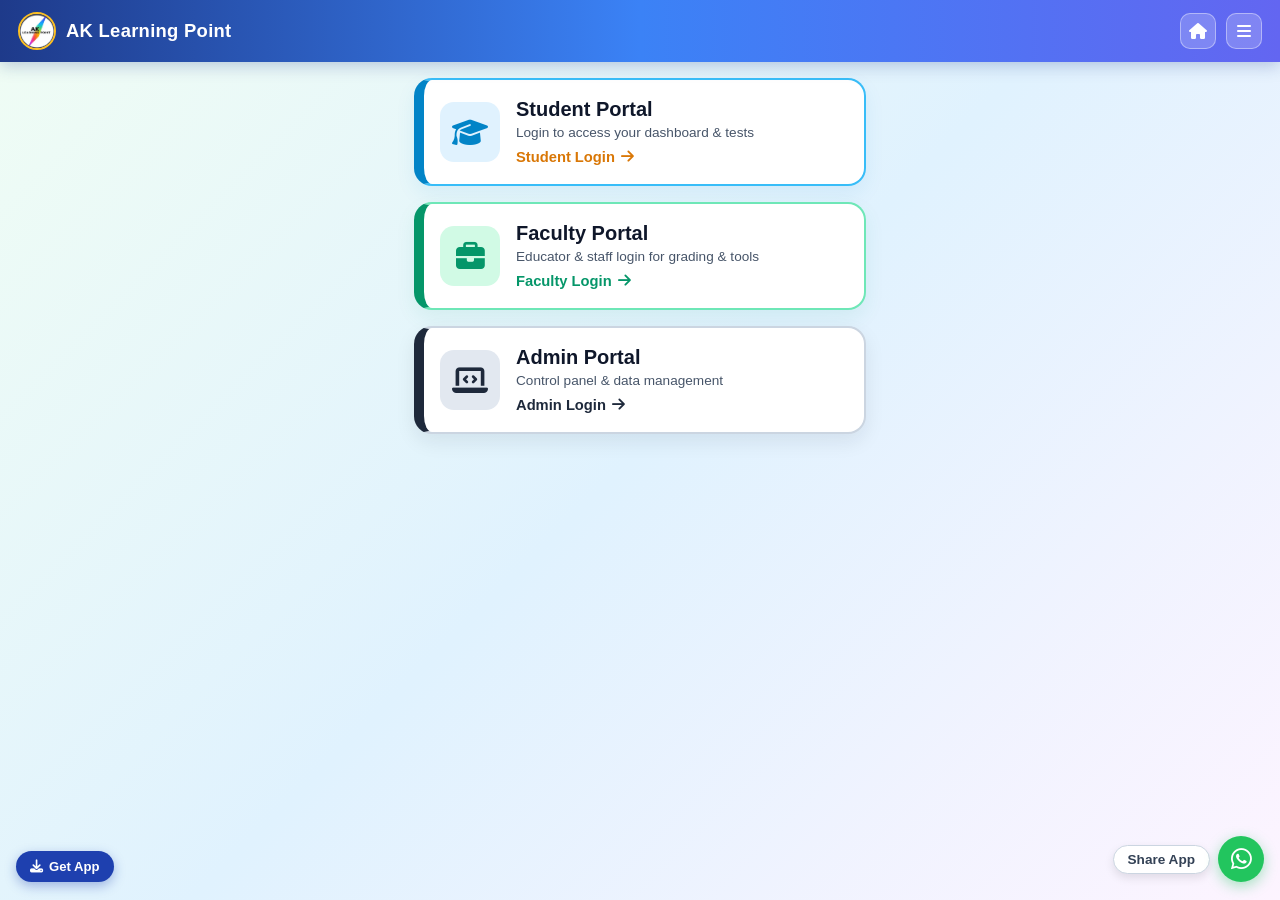
<file: index.html>
<!DOCTYPE html>
<html lang="hi">
<head>
  <meta charset="UTF-8">
  <meta name="viewport" content="width=device-width, initial-scale=1.0, maximum-scale=1.0, user-scalable=no">
  <title>AK Learning Point Coaching</title>
  <link rel="stylesheet" href="style.css?v=3.0">
  <link rel="stylesheet" href="https://cdnjs.cloudflare.com/ajax/libs/font-awesome/6.4.0/css/all.min.css">
</head>
<body>

  <!-- Top App Header -->
  <header class="app-header">
    <div class="header-left">
      <img id="appLogo" src="./assets/logo.png" alt="AK Learning Point Logo" class="app-logo" onerror="this.onerror=null; this.src='./assets/logo.png';">
      <span class="app-title">AK Learning Point </span>
    </div>
    <div class="header-right">
      <button class="nav-icon-btn" onclick="goHome()" title="Home"><i class="fas fa-home"></i></button>
      <button class="nav-icon-btn" onclick="toggleDrawer()" title="Menu"><i class="fas fa-bars"></i></button>
    </div>
  </header>

  <!-- Right Drawer Menu (School Portal safely inside drawer) -->
  <div class="drawer-overlay" id="drawerOverlay" onclick="toggleDrawer()">
    <div class="drawer-content" onclick="event.stopPropagation()">
      <div class="drawer-header">
        <h4>Navigation Panel</h4>
        <button class="close-btn" onclick="toggleDrawer()" style="color:white; background:rgba(255,255,255,0.2);"><i class="fas fa-times"></i></button>
      </div>
      <ul class="drawer-menu">
        <li class="drawer-item" onclick="openStudentAccountModal(); toggleDrawer();"><i class="fas fa-user-circle" style="color:#059669;"></i> My Account (Student Portal)</li>
        <li class="drawer-item" onclick="openAdminPortal()"><i class="fas fa-user-shield" style="color:#2563eb;"></i> Admin Control Panel</li>
        <li class="drawer-item" onclick="openTeacherPortal()"><i class="fas fa-chalkboard-teacher" style="color:#7c3aed;"></i> Teacher Portal</li>
        <li class="drawer-item" onclick="window.location.href='school/index.html'"><i class="fas fa-school" style="color:#d4af37;"></i> Assent Public School Portal</li>
        <li class="drawer-item" onclick="openOmrPrintModal()"><i class="fas fa-dot-circle" style="color:#d97706;"></i> Print OMR Sheet (100 Q)</li>
        <li class="drawer-item" onclick="triggerSmartShare()"><i class="fab fa-whatsapp" style="color:#25d366;"></i> WhatsApp Smart Share</li>
      </ul>
    </div>
  </div>

  <!-- Main Scrollable Home View -->
  <main class="main-container" id="homeView" style="padding: 16px 14px 70px 14px; max-width: 480px; margin: 0 auto; min-height: calc(100vh - 120px); display: flex; flex-direction: column; gap: 16px;">

    <!-- 1. TODAY'S FEATURED QUIZ CARD -->
    <div id="dynamicQuizAdBanner" style="background: #17153b; color: white; border-radius: 18px; padding: 18px 16px; box-shadow: 0 8px 24px rgba(23, 21, 59, 0.25); text-align: center; position: relative;">
      <div style="display: flex; align-items: center; justify-content: center; gap: 6px; color: #f87171; font-weight: 700; font-size: 0.95rem; margin-bottom: 4px;">
        <i class="fas fa-bullseye"></i>
        <span id="quizAdHeader">Today's Featured Quiz: Ch-1 The Pace for Living</span>
      </div>
      <div id="quizAdMeta" style="color: #cbd5e1; font-size: 0.85rem; margin-bottom: 14px;">Class 10 • English • 50 Questions</div>
      <button id="quizAdActionBtn" style="background: #eab308; color: #1e1b4b; border: none; border-radius: 25px; padding: 12px 24px; font-weight: 800; font-size: 0.95rem; width: 100%; cursor: pointer; display: flex; align-items: center; justify-content: center; gap: 8px; box-shadow: 0 4px 12px rgba(234, 179, 8, 0.4);">
        <i class="fas fa-play"></i> Start Test Now
      </button>
    </div>

    <!-- 2. STUDENT PORTAL CARD -->
    <div onclick="openStudentAccountModal()" style="background: white; border-radius: 18px; padding: 18px 16px; border: 2px solid #38bdf8; border-left: 10px solid #0284c7; box-shadow: 0 8px 20px rgba(2, 132, 199, 0.08); display: flex; align-items: center; gap: 16px; cursor: pointer;">
      <div style="width: 60px; height: 60px; border-radius: 14px; background: #e0f2fe; color: #0284c7; display: flex; align-items: center; justify-content: center; font-size: 1.8rem; flex-shrink: 0;">
        <i class="fas fa-graduation-cap"></i>
      </div>
      <div style="flex: 1;">
        <h3 style="margin: 0 0 4px 0; color: #0f172a; font-size: 1.25rem; font-weight: 800;">Student Portal</h3>
        <p style="margin: 0 0 8px 0; color: #475569; font-size: 0.85rem;">Login to access your dashboard & tests</p>
        <span style="color: #d97706; font-weight: 800; font-size: 0.92rem; display: inline-flex; align-items: center; gap: 6px;">
          Student Login <i class="fas fa-arrow-right"></i>
        </span>
      </div>
    </div>

    <!-- 3. FACULTY PORTAL CARD -->
    <div onclick="openTeacherPortal()" style="background: white; border-radius: 18px; padding: 18px 16px; border: 2px solid #6ee7b7; border-left: 10px solid #059669; box-shadow: 0 8px 20px rgba(5, 150, 105, 0.08); display: flex; align-items: center; gap: 16px; cursor: pointer;">
      <div style="width: 60px; height: 60px; border-radius: 14px; background: #d1fae5; color: #059669; display: flex; align-items: center; justify-content: center; font-size: 1.8rem; flex-shrink: 0;">
        <i class="fas fa-briefcase"></i>
      </div>
      <div style="flex: 1;">
        <h3 style="margin: 0 0 4px 0; color: #0f172a; font-size: 1.25rem; font-weight: 800;">Faculty Portal</h3>
        <p style="margin: 0 0 8px 0; color: #475569; font-size: 0.85rem;">Educator & staff login for grading & tools</p>
        <span style="color: #059669; font-weight: 800; font-size: 0.92rem; display: inline-flex; align-items: center; gap: 6px;">
          Faculty Login <i class="fas fa-arrow-right"></i>
        </span>
      </div>
    </div>

    <!-- 4. ADMIN PORTAL CARD -->
    <div onclick="openAdminPortal()" style="background: white; border-radius: 18px; padding: 18px 16px; border: 2px solid #cbd5e1; border-left: 10px solid #1e293b; box-shadow: 0 8px 20px rgba(15, 23, 42, 0.08); display: flex; align-items: center; gap: 16px; cursor: pointer;">
      <div style="width: 60px; height: 60px; border-radius: 14px; background: #e2e8f0; color: #1e293b; display: flex; align-items: center; justify-content: center; font-size: 1.8rem; flex-shrink: 0;">
        <i class="fas fa-laptop-code"></i>
      </div>
      <div style="flex: 1;">
        <h3 style="margin: 0 0 4px 0; color: #0f172a; font-size: 1.25rem; font-weight: 800;">Admin Portal</h3>
        <p style="margin: 0 0 8px 0; color: #475569; font-size: 0.85rem;">Control panel & data management</p>
        <span style="color: #1e293b; font-weight: 800; font-size: 0.92rem; display: inline-flex; align-items: center; gap: 6px;">
          Admin Login <i class="fas fa-arrow-right"></i>
        </span>
      </div>
    </div>

    <!-- Floating Action Buttons (Left: Download APK | Right: Share App) -->
    <div style="position: fixed; bottom: 18px; left: 16px; z-index: 2000;">
      <a href="./assets/app.apk" download style="background: #1e40af; color: white; text-decoration: none; padding: 8px 14px; border-radius: 20px; font-weight: 700; font-size: 0.82rem; display: inline-flex; align-items: center; gap: 6px; box-shadow: 0 4px 12px rgba(30, 64, 175, 0.35);">
        <i class="fas fa-download"></i> Get App
      </a>
    </div>

    <div style="position: fixed; bottom: 18px; right: 16px; display: flex; align-items: center; gap: 8px; z-index: 2000;">
      <button onclick="triggerSmartShare()" style="background: white; border: 1px solid #cbd5e1; padding: 6px 14px; border-radius: 20px; font-weight: 700; font-size: 0.85rem; color: #334155; box-shadow: 0 4px 10px rgba(0,0,0,0.1); cursor: pointer;">
        Share App
      </button>
      <div onclick="triggerSmartShare()" style="width: 46px; height: 46px; border-radius: 50%; background: #22c55e; color: white; display: flex; align-items: center; justify-content: center; font-size: 1.5rem; box-shadow: 0 4px 14px rgba(34, 197, 94, 0.4); cursor: pointer;">
        <i class="fab fa-whatsapp"></i>
      </div>
    </div>

  </main>

  <!-- Community Modal -->
  <div class="modal-overlay" id="communityModal" style="display:none;">
    <div class="modal-card">
      <div class="modal-header">
        <h3>Join WhatsApp Community</h3>
        <button class="close-btn" onclick="closeCommunityModal()"><i class="fas fa-times"></i></button>
      </div>
      <form onsubmit="handleLeadSubmit(event)">
        <div class="form-group">
          <label>Student Full Name</label>
          <input type="text" id="leadName" required placeholder="Enter student name">
        </div>
        <div class="form-group">
          <label>State</label>
          <input type="text" id="leadState" required placeholder="e.g. Bihar">
        </div>
        <div class="form-group">
          <label>WhatsApp Number</label>
          <input type="tel" id="leadMobile" required pattern="[0-9]{10}" placeholder="10-digit number">
        </div>
        <div class="form-group">
          <label>Current Class</label>
          <select id="leadClass" required>
            <option value="">Select Class</option>
            <option value="Class 4">Class 4</option>
            <option value="Class 5">Class 5</option>
            <option value="Class 6">Class 6</option>
            <option value="Class 7">Class 7</option>
            <option value="Class 8">Class 8</option>
            <option value="Class 9">Class 9</option>
            <option value="Class 10">Class 10</option>
            <option value="Class 11">Class 11</option>
            <option value="Class 12">Class 12</option>
          </select>
        </div>
        <button type="submit" class="btn-primary" style="background:#25d366;">Submit & Connect</button>
      </form>
    </div>
  </div>

  <div id="dynamicView"></div>

  <!-- Universal Security Password Modal (Clean Popup Engine) -->
  <div id="universalAppModal" style="display:none; position:fixed; top:0; left:0; width:100%; height:100%; background:rgba(0,0,0,0.65); z-index:999999; justify-content:center; align-items:center; backdrop-filter:blur(3px);">
    <div style="background:#ffffff; padding:22px; border-radius:14px; width:85%; max-width:320px; box-shadow:0 10px 25px rgba(0,0,0,0.3); text-align:center; font-family:sans-serif;">
      <h3 id="uModalTitle" style="margin:0 0 8px 0; color:#1a1a1a; font-size:18px; font-weight:700;">Security Check</h3>
      <p id="uModalDesc" style="font-size:13px; color:#666; margin:0 0 15px 0;">Enter password to continue</p>
      
      <input type="password" id="uModalInput" placeholder="Password" style="width:100%; padding:11px 12px; border:1.5px solid #dcdcdc; border-radius:8px; box-sizing:border-box; font-size:16px; margin-bottom:12px; outline:none;">
      
      <div id="uModalErr" style="display:none; color:#d93025; font-size:12px; margin-bottom:12px; font-weight:600;"></div>

      <div style="display:flex; gap:10px;">
        <button id="uModalCancelBtn" onclick="closeUniversalModal()" style="flex:1; padding:11px; background:#f1f3f4; border:none; border-radius:8px; font-weight:600; color:#444; font-size:14px; cursor:pointer;">Cancel</button>
        <button id="uModalSubmitBtn" style="flex:1; padding:11px; background:#1a73e8; border:none; border-radius:8px; font-weight:600; color:#ffffff; font-size:14px; cursor:pointer;">Verify</button>
      </div>
    </div>
  </div>

  <!-- Standard Scripts Load Order -->
  <script>
    (function() {
      var cacheVersion = new Date().getTime();
      var scriptFiles = [
        "js/api.js",
        "js/security.js",
        "js/quiz.js",
        "js/content-modules.js",
        "js/student-portal.js",
        "js/tuition-ledger.js",
        "js/admin-portal.js",
        "js/quiz-parser.js",
        "js/notification-engine.js",
        "js/teacher-portal.js",
        "js/school-portal.js"
      ];

      function loadNextScript(index) {
        if (index >= scriptFiles.length) {
          if (typeof checkAndOpenDirectQuizFromUrl === "function") {
            checkAndOpenDirectQuizFromUrl();
          }
          if (typeof initDynamicQuizAdBanner === "function") {
            initDynamicQuizAdBanner();
          }
          return;
        }
        var s = document.createElement("script");
        s.src = scriptFiles[index] + "?v=" + cacheVersion;
        s.async = false;
        s.onload = function() {
          loadNextScript(index + 1);
        };
        document.body.appendChild(s);
      }

      loadNextScript(0);
    })();

    function toggleDrawer() {
      var d = document.getElementById("drawerOverlay");
      if (d) d.classList.toggle("open");
    }

    function goHome() {
      var dv = document.getElementById("dynamicView");
      if (dv) dv.innerHTML = "";
      var d = document.getElementById("drawerOverlay");
      if (d) d.classList.remove("open");
      window.scrollTo(0, 0);
    }

    // Modal Helper Functions
    function openPasswordModal(title, desc, onVerifySuccess) {
      var modal = document.getElementById("universalAppModal");
      var input = document.getElementById("uModalInput");
      var err = document.getElementById("uModalErr");
      var titleEl = document.getElementById("uModalTitle");
      var descEl = document.getElementById("uModalDesc");
      var submitBtn = document.getElementById("uModalSubmitBtn");

      if (!modal) return;

      titleEl.innerText = title;
      descEl.innerText = desc;
      input.value = "";
      err.style.display = "none";
      modal.style.display = "flex";
      input.focus();

      submitBtn.onclick = function() {
        var pass = input.value;
        var isSuccess = onVerifySuccess(pass);
        if (isSuccess) {
          closeUniversalModal();
        } else {
          err.innerText = "Incorrect Password!";
          err.style.display = "block";
          input.value = "";
        }
      };

      input.onkeypress = function(e) {
        if (e.key === "Enter") {
          submitBtn.click();
        }
      };
    }

    function closeUniversalModal() {
      var modal = document.getElementById("universalAppModal");
      if (modal) modal.style.display = "none";
    }
  </script>
</body>
</html>
</file>
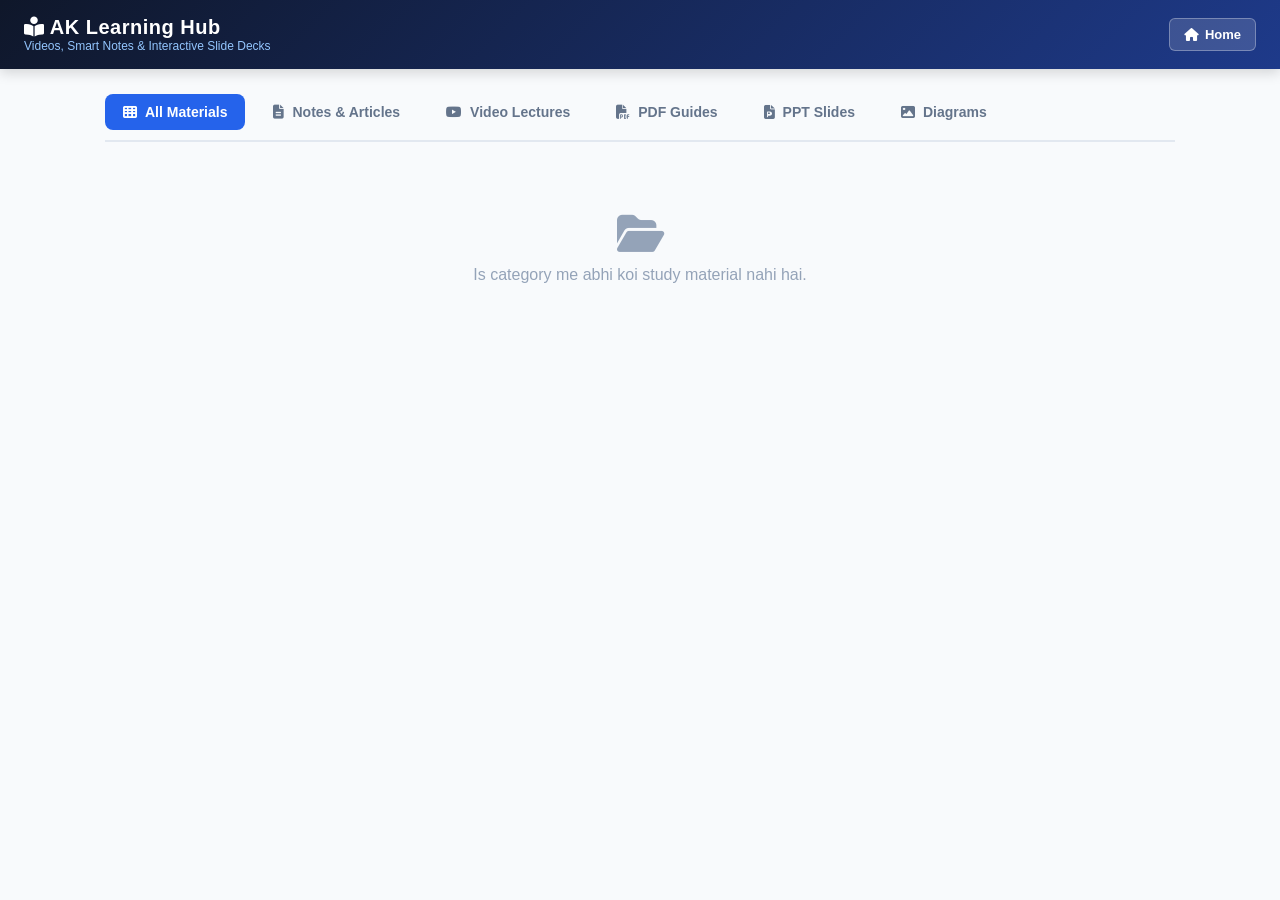
<file: learning-hub.html>
<!DOCTYPE html>
<html lang="en">
<head>
  <meta charset="UTF-8">
  <meta name="viewport" content="width=device-width, initial-scale=1.0">
  <title>Learning Hub & Study Center - AK Learning Point</title>
  <link rel="stylesheet" href="https://cdnjs.cloudflare.com/ajax/libs/font-awesome/6.4.0/css/all.min.css">
  <style>
    :root {
      --primary: #1e3a8a;
      --accent: #2563eb;
      --gold: #d97706;
      --bg: #f8fafc;
      --card-bg: #ffffff;
      --text: #0f172a;
    }
    * { box-sizing: border-box; margin: 0; padding: 0; font-family: 'Segoe UI', Tahoma, Geneva, Verdana, sans-serif; }
    body { background: var(--bg); color: var(--text); padding-bottom: 50px; }

    /* Top Navigation Header */
    .hub-header {
      background: linear-gradient(135deg, #0f172a, var(--primary));
      color: #fff;
      padding: 16px 24px;
      display: flex;
      justify-content: space-between;
      align-items: center;
      box-shadow: 0 4px 12px rgba(0,0,0,0.15);
    }
    .hub-title h2 { font-size: 20px; font-weight: 700; letter-spacing: 0.5px; }
    .hub-title p { font-size: 12px; color: #93c5fd; }
    .header-actions { display: flex; gap: 10px; }
    .btn-header {
      background: rgba(255,255,255,0.15);
      border: 1px solid rgba(255,255,255,0.3);
      color: #fff;
      padding: 8px 14px;
      border-radius: 6px;
      cursor: pointer;
      font-weight: 600;
      font-size: 13px;
      transition: 0.2s;
      text-decoration: none;
      display: inline-flex;
      align-items: center;
      gap: 6px;
    }
    .btn-header:hover { background: rgba(255,255,255,0.3); }

    /* Container & Tabs */
    .main-container { max-width: 1100px; margin: 25px auto; padding: 0 15px; }
    .hub-tabs { display: flex; gap: 10px; margin-bottom: 20px; border-bottom: 2px solid #e2e8f0; padding-bottom: 10px; flex-wrap: wrap; }
    .hub-tab-btn {
      background: transparent;
      border: none;
      padding: 10px 18px;
      border-radius: 8px;
      font-weight: 700;
      font-size: 14px;
      color: #64748b;
      cursor: pointer;
      display: flex;
      align-items: center;
      gap: 8px;
      transition: 0.2s;
    }
    .hub-tab-btn.active { background: var(--accent); color: #fff; }

    /* Resource Cards Grid */
    .resource-grid {
      display: grid;
      grid-template-columns: repeat(auto-fill, minmax(320px, 1fr));
      gap: 20px;
    }
    .res-card {
      background: #fff;
      border: 1px solid #e2e8f0;
      border-radius: 10px;
      overflow: hidden;
      box-shadow: 0 2px 6px rgba(0,0,0,0.05);
      transition: 0.2s;
      display: flex;
      flex-direction: column;
    }
    .res-card:hover { transform: translateY(-3px); box-shadow: 0 6px 14px rgba(0,0,0,0.1); }
    .res-card-top { padding: 15px; flex: 1; }
    .badge-type {
      display: inline-block;
      font-size: 11px;
      font-weight: 700;
      padding: 3px 8px;
      border-radius: 4px;
      margin-bottom: 8px;
      text-transform: uppercase;
    }
    .badge-video { background: #fee2e2; color: #dc2626; }
    .badge-text { background: #fef3c7; color: #b45309; }
    .badge-pdf { background: #e0e7ff; color: #4338ca; }
    .badge-ppt { background: #fae8ff; color: #a21caf; }
    .badge-image { background: #dcfce7; color: #16a34a; }
    .res-title { font-size: 16px; font-weight: 700; color: #1e293b; margin-bottom: 6px; }
    .res-meta { font-size: 12px; color: #64748b; margin-bottom: 10px; }
    .res-card-actions {
      background: #f8fafc;
      border-top: 1px solid #e2e8f0;
      padding: 10px 15px;
      display: flex;
      justify-content: space-between;
      align-items: center;
    }
    .btn-open {
      background: var(--accent);
      color: #fff;
      border: none;
      padding: 7px 15px;
      border-radius: 5px;
      font-weight: 600;
      cursor: pointer;
      font-size: 12.5px;
      display: inline-flex;
      align-items: center;
      gap: 5px;
      width: 100%;
      justify-content: center;
    }

    /* =================== PREMIUM READER STYLING =================== */
    .viewer-modal {
      position: fixed;
      top: 0; left: 0; width: 100vw; height: 100vh;
      background: rgba(15, 23, 42, 0.88);
      backdrop-filter: blur(6px);
      z-index: 9999;
      display: none;
      align-items: center;
      justify-content: center;
      padding: 10px;
    }
    
    .premium-reader-wrapper {
      position: relative;
      border-radius: 14px;
      padding: 3.5px;
      background: linear-gradient(135deg, #3b82f6, #ec4899, #8b5cf6, #10b981);
      box-shadow: 0 12px 35px rgba(0,0,0,0.35);
      width: 95%;
      max-width: 980px;
      height: 90vh;
      display: flex;
      animation: borderGlow 6s ease infinite alternate;
    }
    @keyframes borderGlow {
      0% { filter: hue-rotate(0deg); }
      100% { filter: hue-rotate(45deg); }
    }

    .viewer-content {
      position: relative;
      background: #fff;
      width: 100%;
      height: 100%;
      border-radius: 11px;
      display: flex;
      flex-direction: column;
      overflow: hidden;
      transition: filter 0.2s ease, background 0.3s ease;
    }

    .reader-watermark {
      position: absolute;
      top: 50%;
      left: 50%;
      transform: translate(-50%, -50%) rotate(-25deg);
      font-size: 3.2rem;
      font-weight: 900;
      color: rgba(15, 23, 42, 0.04);
      pointer-events: none;
      user-select: none;
      text-align: center;
      z-index: 2;
      white-space: nowrap;
      line-height: 1.2;
    }

    .viewer-header {
      background: #f8fafc;
      color: #0f172a;
      border-bottom: 1px solid #e2e8f0;
      padding: 10px 16px;
      display: flex;
      justify-content: space-between;
      align-items: center;
      flex-wrap: wrap;
      gap: 8px;
      z-index: 10;
    }
    .viewer-header h3 { font-size: 15px; font-weight: 700; }
    
    .reader-toolbar {
      display: flex;
      align-items: center;
      gap: 8px;
      flex-wrap: wrap;
    }
    .reader-tool-btn {
      background: #fff;
      border: 1px solid #cbd5e1;
      border-radius: 6px;
      padding: 4px 9px;
      cursor: pointer;
      font-size: 12px;
      font-weight: 600;
      color: #334155;
      display: inline-flex;
      align-items: center;
      gap: 4px;
    }
    .reader-tool-btn:hover { background: #f1f5f9; }

    .viewer-body {
      position: relative;
      flex: 1;
      padding: 16px;
      overflow-y: auto;
      display: flex;
      flex-direction: column;
      z-index: 5;
    }

    /* Themes */
    .theme-day { background: #ffffff !important; color: #1e293b !important; }
    .theme-sepia { background: #fcf6e8 !important; color: #433422 !important; }
    .theme-night { background: #181a1b !important; color: #e8e6e3 !important; }
    .theme-night .slide-box { background: #23272a !important; color: #e8e6e3 !important; border-color: #3f4448 !important; }
    .theme-night .slide-body-text { color: #dcdcdc !important; }
    .theme-night .quiz-option { background: #2c2f33 !important; border-color: #40444b !important; color: #e8e6e3 !important; }

    .slide-box {
      background: #fff;
      border: 1.5px solid #cbd5e1;
      border-radius: 12px;
      padding: 24px 28px;
      flex: 1;
      box-shadow: 0 4px 12px rgba(0,0,0,0.04);
      display: flex;
      flex-direction: column;
      justify-content: flex-start;
      overflow-y: auto;
    }
    .slide-type-tag { font-size: 12px; font-weight: bold; color: var(--accent); margin-bottom: 12px; text-transform: uppercase; }
    .slide-body-text { font-size: 16px; line-height: 1.8; color: #1e293b; white-space: pre-wrap; font-family: 'Georgia', serif; }
    .slide-controls {
      display: flex;
      justify-content: space-between;
      align-items: center;
      margin-top: 15px;
      padding-top: 12px;
      border-top: 1px solid #e2e8f0;
    }
    .btn-slide-nav {
      background: var(--primary);
      color: #fff;
      border: none;
      padding: 8px 18px;
      border-radius: 6px;
      cursor: pointer;
      font-weight: 600;
    }
    .btn-slide-nav:disabled { background: #94a3b8; cursor: not-allowed; }

    .quiz-option {
      background: #f1f5f9;
      border: 1.5px solid #cbd5e1;
      padding: 12px 16px;
      border-radius: 8px;
      margin: 8px 0;
      cursor: pointer;
      font-weight: 500;
      transition: 0.2s;
    }
    .quiz-option:hover { background: #e2e8f0; }
    .quiz-option.correct { background: #dcfce7 !important; border-color: #22c55e !important; color: #15803d !important; font-weight: bold; }
    .quiz-option.wrong { background: #fee2e2 !important; border-color: #ef4444 !important; color: #b91c1c !important; }

    .index-item-card {
      background: #f8fafc;
      border: 1.5px solid #cbd5e1;
      border-radius: 8px;
      padding: 12px 16px;
      margin: 8px 0;
      cursor: pointer;
      display: flex;
      justify-content: space-between;
      align-items: center;
      transition: 0.2s;
    }
    .index-item-card:hover {
      background: #eff6ff;
      border-color: #3b82f6;
      transform: translateX(4px);
    }
  </style>
</head>
<body>

  <!-- Top Header -->
  <div class="hub-header">
    <div class="hub-title">
      <h2><i class="fas fa-book-reader"></i> AK Learning Hub</h2>
      <p>Videos, Smart Notes & Interactive Slide Decks</p>
    </div>
<div class="header-actions">
      <a href="index.html" class="btn-header"><i class="fas fa-home"></i> Home</a>
    </div>
  </div>

  <div class="main-container">

    <!-- TABS -->
    <div class="hub-tabs">
      <button class="hub-tab-btn active" onclick="filterDisplay('all')"><i class="fas fa-th"></i> All Materials</button>
      <button class="hub-tab-btn" onclick="filterDisplay('text')"><i class="fas fa-file-alt"></i> Notes & Articles</button>
      <button class="hub-tab-btn" onclick="filterDisplay('video')"><i class="fab fa-youtube"></i> Video Lectures</button>
      <button class="hub-tab-btn" onclick="filterDisplay('pdf')"><i class="fas fa-file-pdf"></i> PDF Guides</button>
      <button class="hub-tab-btn" onclick="filterDisplay('ppt')"><i class="fas fa-file-powerpoint"></i> PPT Slides</button>
      <button class="hub-tab-btn" onclick="filterDisplay('image')"><i class="fas fa-image"></i> Diagrams</button>
    </div>

    <!-- LIST OF RESOURCES -->
    <div id="resourceGridContainer" class="resource-grid"></div>

  </div>

  <!-- PREMIUM SMART VIEWER MODAL -->
  <div id="viewerModal" class="viewer-modal">
    <div class="premium-reader-wrapper" id="readerWrapperElem">
      <div class="viewer-content theme-sepia" id="readerCardElement">
        <!-- Background School Branding Watermark -->
        <div class="reader-watermark">AK LEARNING POINT<br><span style="font-size:1.6rem;">ASSENT PUBLIC SCHOOL</span></div>

        <!-- Control Toolbar Header -->
        <div class="viewer-header">
          <div>
            <h3 id="modalResourceTitle" style="color:var(--primary); margin:0;">Resource Viewer</h3>
            <small id="modalResourceMeta" style="color:#64748b; font-weight:600; font-size:11.5px;"></small>
          </div>

          <div class="reader-toolbar">
            <!-- Brightness Slider -->
            <span style="font-size:12px; font-weight:600;"><i class="fas fa-sun" style="color:#f59e0b;"></i></span>
            <input type="range" min="50" max="115" value="100" style="width:65px;" oninput="applyReaderBrightness(this.value)" title="Brightness">

            <!-- Reading Themes -->
            <button class="reader-tool-btn" onclick="switchReaderTheme('day')" title="Day Light">☀️ Day</button>
            <button class="reader-tool-btn" onclick="switchReaderTheme('sepia')" title="Eye-Care Sepia">📖 Sepia</button>
            <button class="reader-tool-btn" onclick="switchReaderTheme('night')" title="Night Dark">🌙 Dark</button>

            <!-- Fullscreen Mode -->
            <button class="reader-tool-btn" onclick="toggleReaderFullScreen()" title="Full Screen"><i class="fas fa-expand"></i></button>

            <!-- Close Viewer -->
            <button class="reader-tool-btn" style="background:#fee2e2; color:#dc2626; border-color:#fca5a5;" onclick="closeViewer()"><i class="fas fa-times"></i> Close</button>
          </div>
        </div>

        <!-- Scrollable Content Body -->
        <div class="viewer-body" id="modalViewerBody"></div>
      </div>
    </div>
  </div>

  <script>
    const STORAGE_KEY_1 = "sch_all_study_hub_data";
    const STORAGE_KEY_2 = "ak_study_materials";
    let resources = [];
    let currentFilter = "all";
    let currentSlides = [];
    let currentSlideIdx = 0;
    let wakeLockSentinel = null;

    // 1. SCREEN WAKE LOCK ENGINE
    async function requestScreenWakeLock() {
      try {
        if ('wakeLock' in navigator) {
          wakeLockSentinel = await navigator.wakeLock.request('screen');
        }
      } catch (err) {
        console.warn("Wake Lock Warning:", err);
      }
    }

    function releaseScreenWakeLock() {
      if (wakeLockSentinel !== null) {
        wakeLockSentinel.release().then(() => {
          wakeLockSentinel = null;
        }).catch(()=>{});
      }
    }

    // 2. FULLSCREEN CONTROLLER
    function toggleReaderFullScreen() {
      const elem = document.getElementById("readerWrapperElem");
      if (!document.fullscreenElement) {
        if (elem.requestFullscreen) elem.requestFullscreen();
        else if (elem.webkitRequestFullscreen) elem.webkitRequestFullscreen();
      } else {
        if (document.exitFullscreen) document.exitFullscreen();
      }
    }

    // 3. BRIGHTNESS & THEME ENGINE
    function applyReaderBrightness(val) {
      const card = document.getElementById("readerCardElement");
      if (card) {
        card.style.filter = "brightness(" + val + "%)";
      }
    }

    function switchReaderTheme(theme) {
      const card = document.getElementById("readerCardElement");
      if (!card) return;
      card.classList.remove("theme-day", "theme-sepia", "theme-night");
      card.classList.add("theme-" + theme);
    }

    // 4. LOAD & MERGE STUDY MATERIALS
    window.onload = function() {
      loadAllMaterials();
      renderCards();
    };

    function loadAllMaterials() {
      let r1 = [];
      let r2 = [];
      try { r1 = JSON.parse(localStorage.getItem(STORAGE_KEY_1) || "[]"); } catch(e) {}
      try { r2 = JSON.parse(localStorage.getItem(STORAGE_KEY_2) || "[]"); } catch(e) {}

      let normalizedR2 = r2.map(item => {
        let normalizedType = (item.type || "text").toLowerCase();
        return {
          id: item.id || ("mat_" + Math.random()),
          type: normalizedType,
          className: item.className || "All Classes",
          subject: item.subject || "General",
          title: item.title || "Study Material",
          url: item.url || "",
          rawText: item.content || item.desc || "",
          createdDate: item.date || "Recent"
        };
      });

      let combined = [...normalizedR2, ...r1];
      let uniqueMap = {};
      resources = [];
      combined.forEach(item => {
        let key = (item.id || item.title).toString().trim();
        if (!uniqueMap[key]) {
          uniqueMap[key] = true;
          resources.push(item);
        }
      });
    }

    function filterDisplay(cat) {
      currentFilter = cat;
      document.querySelectorAll(".hub-tab-btn").forEach(btn => btn.classList.remove("active"));
      event.currentTarget.classList.add("active");
      renderCards();
    }

    function renderCards() {
      const container = document.getElementById("resourceGridContainer");
      container.innerHTML = "";

      const filtered = resources.filter(r => (currentFilter === "all" || r.type === currentFilter));

      if (filtered.length === 0) {
        container.innerHTML = `<div style="grid-column: 1/-1; text-align:center; padding:50px 20px; color:#94a3b8;">
          <i class="fas fa-folder-open" style="font-size:42px; margin-bottom:12px;"></i>
          <p>Is category me abhi koi study material nahi hai.</p>
        </div>`;
        return;
      }

      filtered.forEach(r => {
        let badgeClass = "badge-text";
        let badgeText = "Notes & Quiz";
        if (r.type === "video") { badgeClass = "badge-video"; badgeText = "Video Lecture"; }
        if (r.type === "pdf") { badgeClass = "badge-pdf"; badgeText = "PDF Document"; }
        if (r.type === "ppt") { badgeClass = "badge-ppt"; badgeText = "PPT Deck"; }
        if (r.type === "image") { badgeClass = "badge-image"; badgeText = "Diagram"; }

        const card = document.createElement("div");
        card.className = "res-card";
        card.innerHTML = `
          <div class="res-card-top">
            <span class="badge-type ${badgeClass}">${badgeText}</span>
            <div class="res-title">${r.title}</div>
            <div class="res-meta">${r.className} &bull; ${r.subject} &bull; ${r.createdDate}</div>
          </div>
          <div class="res-card-actions">
            <button class="btn-open" onclick='openResourceViewer(${JSON.stringify(r)})'><i class="fas fa-book-reader"></i> Open in Smart Reader</button>
          </div>
        `;
        container.appendChild(card);
      });
    }

    // OPEN SMART READER CONTROLLER
    function openResourceViewer(r) {
      const modal = document.getElementById("viewerModal");
      const title = document.getElementById("modalResourceTitle");
      const meta = document.getElementById("modalResourceMeta");
      const body = document.getElementById("modalViewerBody");
      
      title.innerText = r.title;
      meta.innerText = r.className + " • " + r.subject + " (" + (r.type ? r.type.toUpperCase() : "NOTES") + ")";
      body.innerHTML = "";

      requestScreenWakeLock();

      if (r.type === "video") {
        let videoId = extractYouTubeID(r.url);
        body.innerHTML = `<iframe style="width:100%; height:100%; min-height:450px; border:none; border-radius:8px;" src="https://www.youtube.com/embed/${videoId}?autoplay=1" allowfullscreen></iframe>`;
      } 
      else if (r.type === "pdf" || r.type === "ppt") {
        let viewUrl = r.url;
        if (viewUrl.includes("drive.google.com")) {
          viewUrl = viewUrl.replace("/view", "/preview");
        } else {
          viewUrl = "https://docs.google.com/viewer?url=" + encodeURIComponent(r.url) + "&embedded=true";
        }
        body.innerHTML = `<iframe style="width:100%; height:100%; min-height:480px; border:none; border-radius:8px;" src="${viewUrl}"></iframe>`;
      } 
      else if (r.type === "image") {
        body.innerHTML = `<div style="text-align:center; padding:20px; overflow-y:auto;"><img src="${r.url}" style="max-width:100%; border-radius:8px; box-shadow:0 4px 15px rgba(0,0,0,0.15);"></div>`;
      }
      else {
        processSmartTextToSlides(r.rawText || r.content || "");
        renderCurrentSlide();
      }

      modal.style.display = "flex";
    }

    function closeViewer() {
      releaseScreenWakeLock();
      if (document.fullscreenElement) {
        document.exitFullscreen().catch(()=>{});
      }
      document.getElementById("viewerModal").style.display = "none";
      document.getElementById("modalViewerBody").innerHTML = "";
    }

    function extractYouTubeID(url) {
      let regExp = /^.*(youtu.be\/|v\/|u\/\w\/|embed\/|watch\?v=|\&v=)([^#\&\?]*).*/;
      let match = url.match(regExp);
      return (match && match[2].length == 11) ? match[2] : url;
    }

    function goToSlide(targetIdx) {
      if (targetIdx >= 0 && targetIdx < currentSlides.length) {
        currentSlideIdx = targetIdx;
        renderCurrentSlide();
      }
    }

    function processSmartTextToSlides(raw) {
      currentSlides = [];
      currentSlideIdx = 0;

      let rawChunks = raw.split(/\n\s*---\s*\n/);
      let parsedSlides = [];
      let topicsIndex = [];

      rawChunks.forEach((chunk, index) => {
        let text = chunk.trim();
        if (!text) return;

        let isQuiz = /(Q\d*[\.:]|Question[\.:])/i.test(text) && /[A-D]\)/i.test(text);

        if (isQuiz) {
          let lines = text.split("\n").map(l => l.trim()).filter(l => l);
          let qText = lines[0];
          let options = [];
          let correctAns = "";

          lines.slice(1).forEach(line => {
            if (/^Ans(wer)?[\s:]+/i.test(line)) {
              correctAns = line.replace(/^Ans(wer)?[\s:]+/i, "").trim().toUpperCase();
            } else if (/^[A-D]\)/i.test(line)) {
              options.push(line);
            }
          });

          parsedSlides.push({
            type: "quiz",
            title: qText.substring(0, 45) + (qText.length > 45 ? "..." : ""),
            question: qText,
            options: options,
            correctAns: correctAns
          });
        } else {
          let lines = text.split("\n").map(l => l.trim()).filter(l => l);
          let detectedTitle = lines[0] ? lines[0].replace(/^[#*\-0-9\.\s]+/, "") : ("Topic " + (index + 1));
          if (detectedTitle.length > 50) detectedTitle = detectedTitle.substring(0, 50) + "...";

          parsedSlides.push({
            type: "content",
            title: detectedTitle,
            content: text
          });
        }
      });

      if (parsedSlides.length > 1) {
        parsedSlides.forEach((s, idx) => {
          let label = s.type === "quiz" ? "📝 Practice Quiz: " + s.title : "📖 " + s.title;
          topicsIndex.push({
            label: label,
            targetIndex: idx + 1
          });
        });

        currentSlides.push({
          type: "toc",
          title: "Table of Contents",
          topics: topicsIndex
        });
      }

      currentSlides = currentSlides.concat(parsedSlides);
    }

    function renderCurrentSlide() {
      const body = document.getElementById("modalViewerBody");
      if (currentSlides.length === 0) return;

      const slide = currentSlides[currentSlideIdx];
      let innerHTML = "";

      if (slide.type === "toc") {
        let tocListHtml = slide.topics.map(t => {
          return `
            <div class="index-item-card" onclick="goToSlide(${t.targetIndex})">
              <span style="font-weight:600; color:#1e293b; font-size:14.5px;">${t.label}</span>
              <span style="color:#2563eb; font-weight:bold; font-size:12.5px;">Slide ${t.targetIndex + 1} <i class="fas fa-arrow-right" style="margin-left:4px;"></i></span>
            </div>
          `;
        }).join("");

        innerHTML = `
          <div class="slide-box">
            <div class="slide-type-tag"><i class="fas fa-list-ol"></i> Table of Contents (Slide 1 of ${currentSlides.length})</div>
            <h3 style="margin-bottom:8px; color:#1e3a8a;">Chapter Topics & Outline</h3>
            <p style="font-size:13px; color:#64748b; margin-bottom:15px;">Niche kisi bhi topic par click karke direct us slide par jump karein:</p>
            <div style="max-height:360px; overflow-y:auto; padding-right:5px;">${tocListHtml}</div>
          </div>
        `;
      } 
      else if (slide.type === "content") {
        innerHTML = `
          <div class="slide-box">
            <div style="display:flex; justify-content:space-between; align-items:center; margin-bottom:12px;">
              <div class="slide-type-tag"><i class="fas fa-book-open"></i> Slide Notes (${currentSlideIdx + 1} of ${currentSlides.length})</div>
              ${currentSlides[0].type === "toc" ? `<button onclick="goToSlide(0)" style="background:#e0e7ff; color:#3730a3; border:none; padding:5px 12px; border-radius:6px; font-size:12px; font-weight:bold; cursor:pointer;"><i class="fas fa-th-list"></i> Contents Index</button>` : ""}
            </div>
            <div class="slide-body-text">${slide.content}</div>
          </div>
        `;
      } 
      else if (slide.type === "quiz") {
        let optsHtml = slide.options.map(opt => {
          let optLetter = opt.charAt(0).toUpperCase();
          return `<div class="quiz-option" onclick="verifySlideQuiz(this, '${optLetter}', '${slide.correctAns}')">${opt}</div>`;
        }).join("");

        innerHTML = `
          <div class="slide-box">
            <div style="display:flex; justify-content:space-between; align-items:center; margin-bottom:12px;">
              <div class="slide-type-tag" style="color:#d97706;"><i class="fas fa-question-circle"></i> Quick Practice Slide (${currentSlideIdx + 1} of ${currentSlides.length})</div>
              ${currentSlides[0].type === "toc" ? `<button onclick="goToSlide(0)" style="background:#e0e7ff; color:#3730a3; border:none; padding:5px 12px; border-radius:6px; font-size:12px; font-weight:bold; cursor:pointer;"><i class="fas fa-th-list"></i> Contents Index</button>` : ""}
            </div>
            <h3 style="margin-bottom:15px; color:#1e293b;">${slide.question}</h3>
            <div>${optsHtml}</div>
            <div id="quizResultMsg" style="margin-top:12px; font-weight:600;"></div>
          </div>
        `;
      }

      innerHTML += `
        <div class="slide-controls">
          <button class="btn-slide-nav" onclick="prevSlide()" ${currentSlideIdx === 0 ? "disabled" : ""}><i class="fas fa-arrow-left"></i> Previous</button>
          <span style="font-weight:600; color:#64748b; font-size:13px;">Slide ${currentSlideIdx + 1} of ${currentSlides.length}</span>
          <button class="btn-slide-nav" onclick="nextSlide()" ${currentSlideIdx === currentSlides.length - 1 ? "disabled" : ""}>Next <i class="fas fa-arrow-right"></i></button>
        </div>
      `;

      body.innerHTML = innerHTML;
    }

    function prevSlide() {
      if (currentSlideIdx > 0) {
        currentSlideIdx--;
        renderCurrentSlide();
      }
    }

    function nextSlide() {
      if (currentSlideIdx < currentSlides.length - 1) {
        currentSlideIdx++;
        renderCurrentSlide();
      }
    }

    function verifySlideQuiz(el, selected, correct) {
      const msg = document.getElementById("quizResultMsg");
      if (selected === correct) {
        el.className = "quiz-option correct";
        msg.innerHTML = "<span style='color:#16a34a;'><i class='fas fa-check-circle'></i> Bilkul Sahi Jawab! Excellent.</span>";
      } else {
        el.className = "quiz-option wrong";
        msg.innerHTML = "<span style='color:#dc2626;'><i class='fas fa-times-circle'></i> Galat Jawab! Sahi Answer: Option " + correct + "</span>";
      }
    }
  </script>
</body>
</html>
</file>
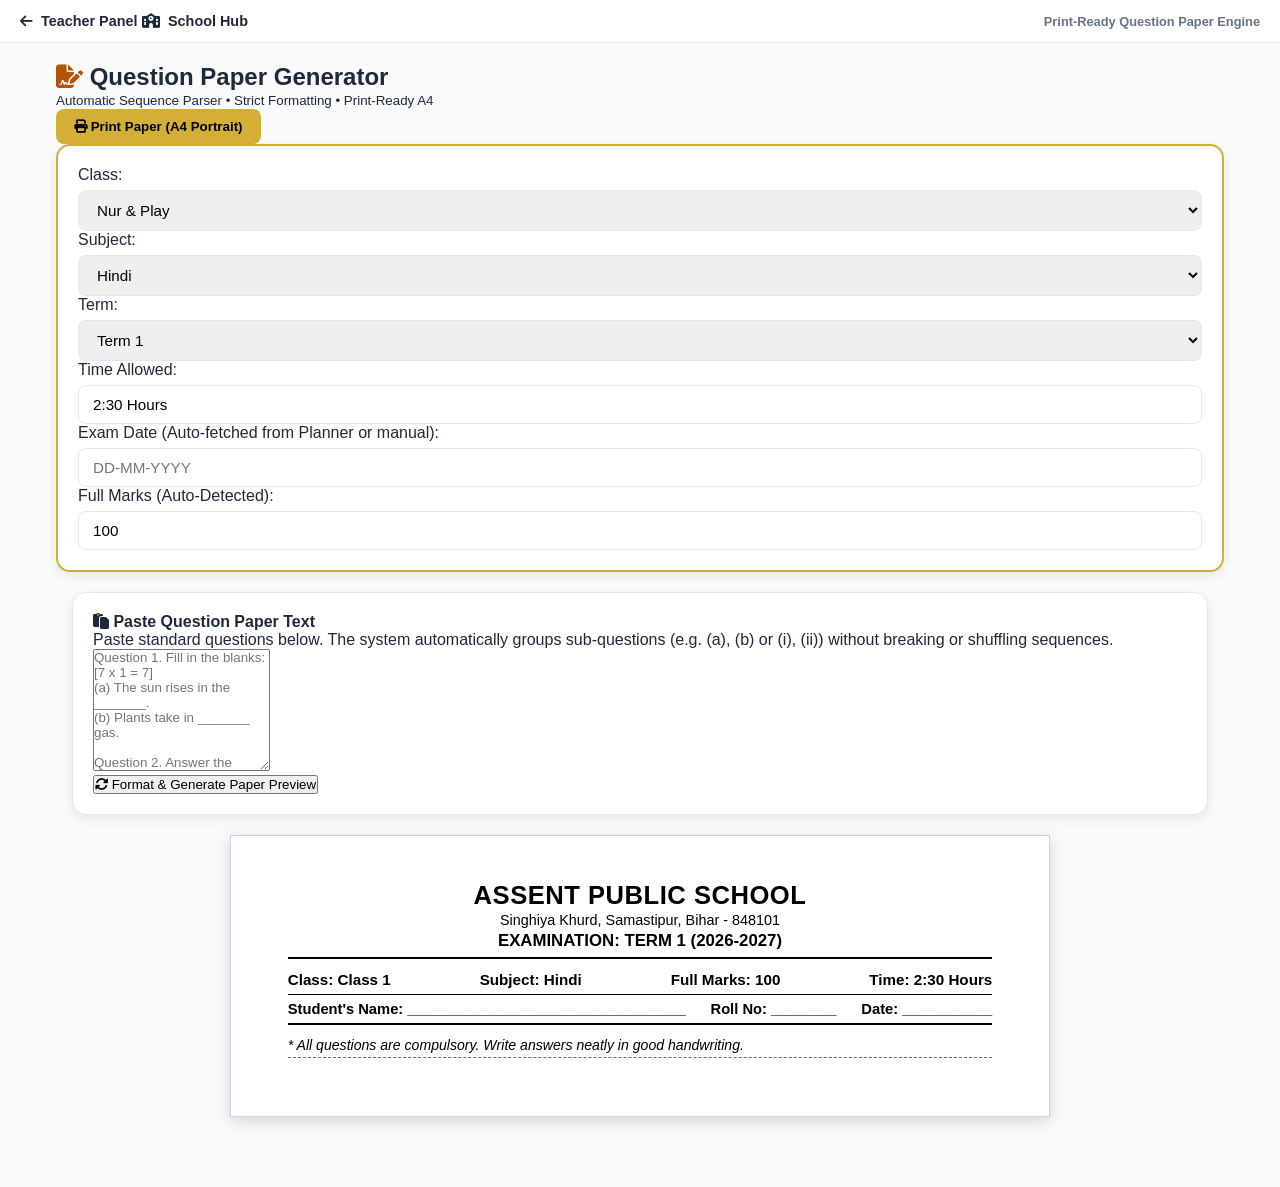
<file: school/question-paper.html>
<!DOCTYPE html>
<html lang="en">
<head>
  <meta charset="UTF-8">
  <meta name="viewport" content="width=device-width, initial-scale=1.0">
  <title>Question Paper Generator - Assent Public School</title>
  <link rel="stylesheet" href="css/school-theme.css">
  <link rel="stylesheet" href="https://cdnjs.cloudflare.com/ajax/libs/font-awesome/6.4.0/css/all.min.css">
  <style>
    /* Question Paper Print Layout Styling */
    .qp-sheet {
      background: #ffffff;
      color: #000000;
      padding: 12mm 15mm;
      width: 100%;
      max-width: 820px;
      margin: 20px auto;
      box-shadow: 0 4px 15px rgba(0,0,0,0.15);
      border: 1px solid #cbd5e1;
      font-family: "Times New Roman", Times, serif;
    }
    .qp-header {
      text-align: center;
      border-bottom: 2px solid #000;
      padding-bottom: 6px;
      margin-bottom: 8px;
    }
    .qp-header h2 {
      font-size: 1.6rem;
      margin: 0;
      font-weight: bold;
      letter-spacing: 0.5px;
      text-transform: uppercase;
    }
    .qp-header p {
      margin: 2px 0;
      font-size: 0.9rem;
    }
    .qp-header .exam-term-badge {
      font-size: 1.05rem;
      font-weight: bold;
      text-transform: uppercase;
      margin-top: 3px;
    }
    .qp-meta-grid {
      display: flex;
      justify-content: space-between;
      font-size: 0.95rem;
      font-weight: bold;
      border-bottom: 1px solid #000;
      padding: 4px 0 6px 0;
    }
    .qp-candidate-strip {
      display: flex;
      justify-content: space-between;
      border-bottom: 2px solid #000;
      padding: 6px 0;
      font-size: 0.92rem;
      font-weight: bold;
      margin-bottom: 12px;
    }
    .qp-instructions {
      font-style: italic;
      font-size: 0.88rem;
      margin-bottom: 12px;
      border-bottom: 1px dashed #666;
      padding-bottom: 4px;
    }
    .qp-body {
      font-size: 0.96rem;
      line-height: 1.45;
    }
    .qp-parent-q {
      margin-bottom: 10px;
      page-break-inside: avoid;
    }
    .qp-parent-title {
      font-weight: bold;
      display: flex;
      justify-content: space-between;
    }
    .qp-sub-list {
      margin: 4px 0 6px 20px;
      padding-left: 0;
    }
    .qp-sub-list.two-col-grid {
      display: grid;
      grid-template-columns: 1fr 1fr;
      gap: 3px 20px;
      list-style-position: inside;
      margin-left: 10px;
    }
    .qp-sub-item {
      margin-bottom: 3px;
    }

    @media print {
      @page {
        size: A4 portrait;
        margin: 8mm 10mm;
      }
      body {
        background: #fff !important;
        margin: 0;
        padding: 0;
      }
      body * {
        visibility: hidden;
      }
      #printablePaperArea, #printablePaperArea * {
        visibility: visible;
      }
      #printablePaperArea {
        position: absolute;
        left: 0;
        top: 0;
        width: 100%;
        max-width: 100%;
        box-shadow: none;
        border: none;
        padding: 0;
        margin: 0;
      }
      .no-print {
        display: none !important;
      }
    }
  </style>
</head>
<body class="school-bg">

  <!-- Navigation Bar -->
  <header class="top-nav-bar no-print">
    <div class="nav-left">
      <a href="teacher-panel.html" class="nav-btn-home"><i class="fa fa-arrow-left"></i> Teacher Panel</a>
      <a href="index.html" class="nav-btn-home"><i class="fa fa-school"></i> School Hub</a>
    </div>
    <span class="managed-tag">Print-Ready Question Paper Engine</span>
  </header>

  <div class="admin-workspace-container no-print">
    <div class="panel-header-row">
      <div>
        <h2><i class="fa fa-file-signature text-gold"></i> Question Paper Generator</h2>
        <small>Automatic Sequence Parser • Strict Formatting • Print-Ready A4</small>
      </div>
      <div>
        <button onclick="window.print()" class="btn-gold"><i class="fa fa-print"></i> Print Paper (A4 Portrait)</button>
      </div>
    </div>

    <!-- Paper Controls -->
    <div class="control-box-gold mt-3">
      <div class="grid-4col">
        <div>
          <label>Class:</label>
          <select id="qpClass" class="input-ctrl" onchange="syncPaperMeta()">
            <option value="Nur & Play">Nur & Play</option>
            <option value="LKG">LKG</option>
            <option value="UKG">UKG</option>
            <option value="1">Class 1</option>
            <option value="2">Class 2</option>
            <option value="3">Class 3</option>
            <option value="4">Class 4</option>
            <option value="5">Class 5</option>
          </select>
        </div>
        <div>
          <label>Subject:</label>
          <select id="qpSubject" class="input-ctrl" onchange="syncPaperMeta()">
            <!-- Dynamic Subjects -->
          </select>
        </div>
        <div>
          <label>Term:</label>
          <select id="qpTerm" class="input-ctrl" onchange="syncPaperMeta()">
            <option value="Term 1">Term 1</option>
            <option value="Term 2">Term 2</option>
            <option value="Term 3">Term 3 (Final)</option>
          </select>
        </div>
        <div>
          <label>Time Allowed:</label>
          <input type="text" id="qpTime" class="input-ctrl" value="2:30 Hours" oninput="syncPaperMeta()">
        </div>
      </div>

      <div class="grid-2col mt-3">
        <div>
          <label>Exam Date (Auto-fetched from Planner or manual):</label>
          <input type="text" id="qpDate" class="input-ctrl" placeholder="DD-MM-YYYY" oninput="syncPaperMeta()">
        </div>
        <div>
          <label>Full Marks (Auto-Detected):</label>
          <input type="number" id="qpFullMarks" class="input-ctrl" value="100" readonly>
        </div>
      </div>
    </div>

    <!-- Text Input Area for Parsing -->
    <div class="card-p4 mt-3">
      <h4><i class="fa fa-paste"></i> Paste Question Paper Text</h4>
      <p class="subtext">Paste standard questions below. The system automatically groups sub-questions (e.g. (a), (b) or (i), (ii)) without breaking or shuffling sequences.</p>
      <textarea id="rawQuestionText" class="input-ctrl-text" rows="8" placeholder="Question 1. Fill in the blanks: [7 x 1 = 7]&#10;(a) The sun rises in the _______.&#10;(b) Plants take in _______ gas.&#10;&#10;Question 2. Answer the following questions: [5 x 2 = 10]&#10;(a) What is photosynthesis?&#10;(b) Define carnivores."></textarea>
      <div class="mt-2">
        <button onclick="parseAndRenderPaper()" class="btn-action-dark"><i class="fa fa-sync-alt"></i> Format & Generate Paper Preview</button>
      </div>
    </div>
  </div>

  <!-- PRINT-READY A4 CANVAS (Target for Screen Preview & Print) -->
  <div class="qp-sheet" id="printablePaperArea">
    <!-- Formal School Header -->
    <div class="qp-header">
      <h2>ASSENT PUBLIC SCHOOL</h2>
      <p>Singhiya Khurd, Samastipur, Bihar - 848101</p>
      <div class="exam-term-badge" id="previewTermBadge">EXAMINATION: TERM 1 (2026-2027)</div>
    </div>

    <!-- Metadata Strip -->
    <div class="qp-meta-grid">
      <div>Class: <span id="previewClass">Class 1</span></div>
      <div>Subject: <span id="previewSubject">Hindi</span></div>
      <div>Full Marks: <span id="previewFM">100</span></div>
      <div>Time: <span id="previewTime">2:30 Hours</span></div>
    </div>

    <!-- Candidate Fill Strip -->
    <div class="qp-candidate-strip">
      <div>Student's Name: __________________________________</div>
      <div>Roll No: ________</div>
      <div>Date: <span id="previewDate">___________</span></div>
    </div>

    <div class="qp-instructions">
      * All questions are compulsory. Write answers neatly in good handwriting.
    </div>

    <!-- Generated Question Hierarchy Body -->
    <div class="qp-body" id="previewBody">
      <!-- Formatted Questions Inserted Here -->
    </div>
  </div>

  <script src="js/school-db.js"></script>
  <script src="js/question-paper.js"></script>
</body>
</html>
</file>
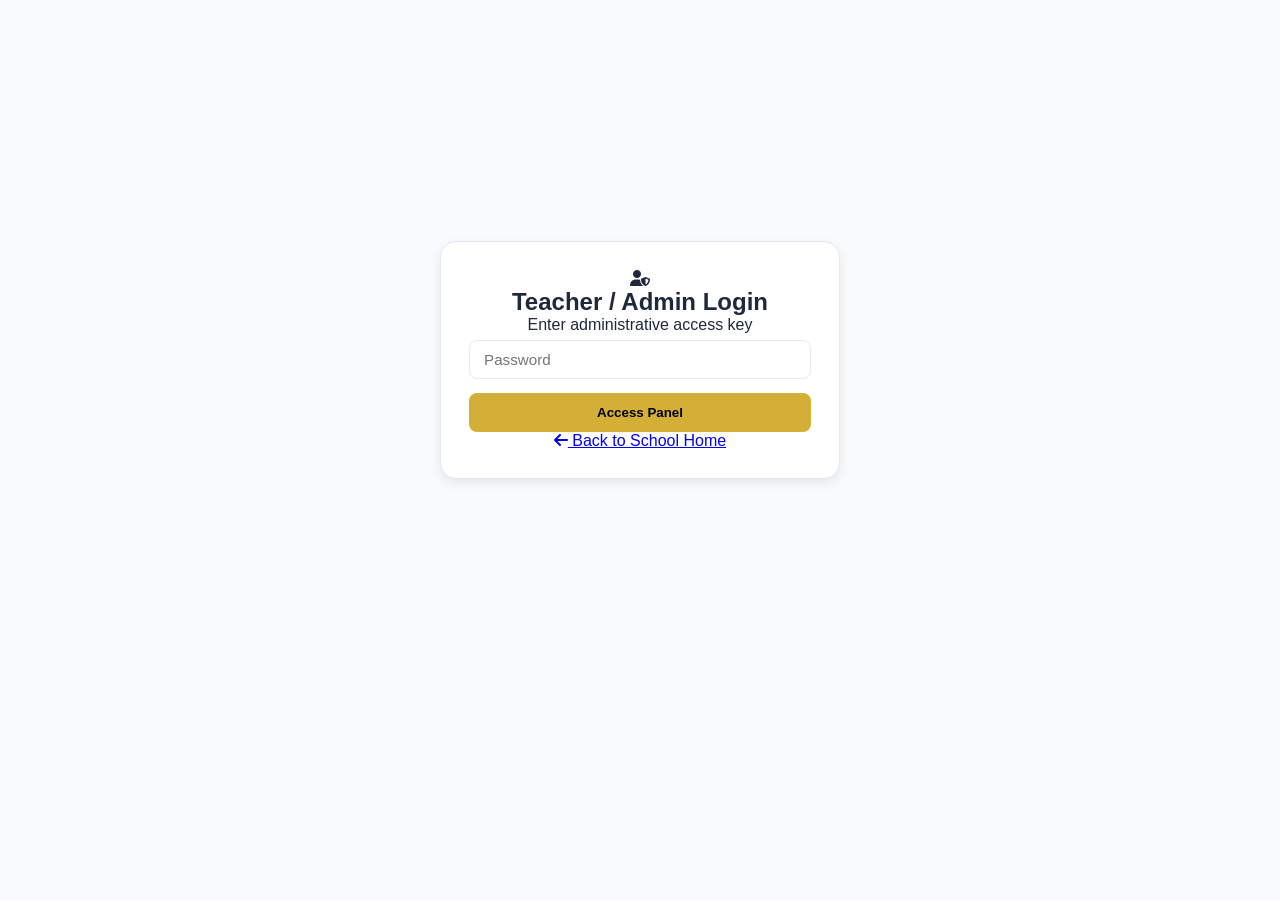
<file: school/teacher-panel.html>
<!DOCTYPE html>
<html lang="en">
<head>
  <meta charset="UTF-8">
  <meta name="viewport" content="width=device-width, initial-scale=1.0">
  <title>Teacher Panel - Assent Public School</title>
  <link rel="stylesheet" href="css/school-theme.css">
  <link rel="stylesheet" href="https://cdnjs.cloudflare.com/ajax/libs/font-awesome/6.4.0/css/all.min.css">
</head>
<body class="school-bg">

  <!-- Master Password Protection Gate -->
  <div id="teacherAuthGate" class="auth-gate-box">
    <div class="auth-card">
      <i class="fa fa-user-shield auth-icon-lock"></i>
      <h2>Teacher / Admin Login</h2>
      <p>Enter administrative access key</p>
      <div class="form-group">
        <input type="password" id="teacherPassInput" class="input-ctrl" placeholder="Password" autocomplete="new-password">
      </div>
      <button onclick="verifyTeacherAccess()" class="btn-gold-wide">Access Panel</button>
      <a href="index.html" class="text-link mt-2"><i class="fa fa-arrow-left"></i> Back to School Home</a>
    </div>
  </div>

  <!-- Teacher Workspace Container -->
  <div id="teacherWorkspace" style="display:none;" class="admin-workspace-container">
    <header class="panel-top-bar">
      <div>
        <h2><i class="fa fa-chalkboard-teacher"></i> Teacher Control Panel</h2>
        <small>Assent Public School Administration</small>
      </div>
      <div class="header-actions">
        <a href="marks-tabulation.html" class="btn-nav-socket"><i class="fa fa-table"></i> Marks Register</a>
        <a href="question-paper.html" class="btn-nav-socket"><i class="fa fa-file-alt"></i> Question Paper</a>
        <button onclick="logoutTeacher()" class="btn-sm-danger"><i class="fa fa-sign-out-alt"></i> Exit</button>
      </div>
    </header>

    <!-- Navigation Strip -->
    <nav class="teacher-nav-tabs">
      <button class="t-tab active" onclick="switchAdminTab('tabAddRapid')"><i class="fa fa-user-plus"></i> Rapid Admission</button>
      <button class="t-tab" onclick="switchAdminTab('tabManage')"><i class="fa fa-users-cog"></i> Manage Students</button>
      <button class="t-tab" onclick="switchAdminTab('tabFee')"><i class="fa fa-money-check-alt"></i> Update Fees</button>
      <button class="t-tab" onclick="switchAdminTab('tabPlanner')"><i class="fa fa-calendar-alt"></i> Exam Planner</button>
      <button class="t-tab" onclick="switchAdminTab('tabAds')"><i class="fa fa-bullhorn"></i> Ads & Notices</button>
      <button class="t-tab" onclick="switchAdminTab('tabMedia')"><i class="fa fa-photo-video"></i> Videos & Faculty</button>
    </nav>

    <!-- SECTION 1: RAPID ADMISSION (ADD STUDENTS) -->
    <section id="tabAddRapid" class="admin-tab-pane active">
      <div class="control-box-gold">
        <h3><i class="fa fa-bolt"></i> Rapid Student Admission</h3>
        <p>Select class once, lock it, and rapidly add student names. Roll numbers increment automatically.</p>
        <div class="rapid-controls-row">
          <div class="form-group-inline">
            <label>Select Class:</label>
            <select id="rapidClassSelect" class="input-ctrl">
              <option value="Nur & Play">Nur & Play</option>
              <option value="LKG">LKG</option>
              <option value="UKG">UKG</option>
              <option value="1">Class 1</option>
              <option value="2">Class 2</option>
              <option value="3">Class 3</option>
              <option value="4">Class 4</option>
              <option value="5">Class 5</option>
            </select>
          </div>
          <button id="btnLockClass" onclick="toggleLockClass()" class="btn-action-lock"><i class="fa fa-lock"></i> Lock Class</button>
        </div>

        <div id="rapidEntryInputRow" style="display:none;" class="rapid-input-container">
          <div class="next-roll-badge">Allocating Roll: <b id="nextRollDisp">1</b></div>
          <input type="text" id="rapidStudentName" class="input-ctrl-large" placeholder="Type student full name and press Enter..." onkeydown="handleRapidNameKey(event)">
          <button onclick="submitRapidStudent()" class="btn-gold"><i class="fa fa-plus"></i> Add Student</button>
        </div>
      </div>

      <div class="roster-view-card">
        <h4>Recent Students in <span id="currentLockedClassText">Selected Class</span></h4>
        <div class="table-responsive">
          <table class="styled-table">
            <thead>
              <tr><th>Roll No</th><th>Student Name</th><th>Class</th><th>Action</th></tr>
            </thead>
            <tbody id="rapidClassStudentList">
              <!-- Populated Dynamically -->
            </tbody>
          </table>
        </div>
      </div>
    </section>

    <!-- SECTION 2: MANAGE STUDENTS & SOFT DELETE (CLASS 3, 4, 5 FIXED) -->
    <section id="tabManage" class="admin-tab-pane">
      <div class="filter-header" style="display:flex; justify-content:space-between; align-items:center; flex-wrap:wrap; gap:10px;">
        <div style="display:flex; align-items:center; gap:8px;">
          <label><b>Filter By Class:</b></label>
          <select id="manageClassFilter" class="input-ctrl" onchange="renderManageStudents()">
            <option value="All">All Classes</option>
            <option value="Nur & Play">Nur & Play</option>
            <option value="LKG">LKG</option>
            <option value="UKG">UKG</option>
            <option value="1">Class 1</option>
            <option value="2">Class 2</option>
            <option value="3">Class 3</option>
            <option value="4">Class 4</option>
            <option value="5">Class 5</option>
          </select>
        </div>
        <button onclick="if(typeof SchoolDB !== 'undefined' && SchoolDB.syncFromCloud){ SchoolDB.syncFromCloud().then(renderManageStudents); } else { renderManageStudents(); }" class="btn-sm-socket" style="padding:6px 12px; cursor:pointer;"><i class="fa fa-sync-alt"></i> Refresh Data</button>
      </div>
      <div class="student-cards-grid" id="manageStudentsGrid">
        <!-- Student Cards with Tap-To-View and Soft Delete -->
      </div>
    </section>

    <!-- SECTION 3: UPDATE FEES (ROLL VS SIBLINGS REGISTER NO) -->
    <section id="tabFee" class="admin-tab-pane">
      <div class="fee-search-container card-p4">
        <h3><i class="fa fa-coins"></i> Student Fee Collection & Ledger</h3>
        <div class="fee-search-options">
          <!-- Mode A -->
          <div class="search-box-sub">
            <h4>Option A: Class & Roll Number</h4>
            <div class="form-group-inline">
              <select id="feeSearchClass" class="input-ctrl">
                <option value="Nur & Play">Nur & Play</option>
                <option value="LKG">LKG</option>
                <option value="UKG">UKG</option>
                <option value="1">Class 1</option>
                <option value="2">Class 2</option>
                <option value="3">Class 3</option>
                <option value="4">Class 4</option>
                <option value="5">Class 5</option>
              </select>
              <input type="number" id="feeSearchRoll" class="input-ctrl" placeholder="Roll No">
              <button onclick="searchFeeByRoll()" class="btn-gold"><i class="fa fa-search"></i> Search</button>
            </div>
          </div>
          <!-- Mode B -->
          <div class="search-box-sub">
            <h4>Option B: Universal Register ID (Siblings Search)</h4>
            <div class="form-group-inline">
              <input type="text" id="feeSearchReg" class="input-ctrl" placeholder="e.g. REG-101">
              <button onclick="searchFeeByRegister()" class="btn-gold"><i class="fa fa-users"></i> Search Siblings</button>
            </div>
          </div>
        </div>
      </div>

      <!-- Sibling Multiple Profiles Notice Box -->
      <div id="siblingNoticeBox" style="display:none;" class="sibling-alert-card">
        <h4><i class="fa fa-users"></i> Siblings Linked with this Register Number:</h4>
        <div id="siblingListButtons" class="sibling-button-group"></div>
      </div>

      <!-- Active Student Fee Form -->
      <div id="activeFeeFormBox" style="display:none;" class="fee-update-workspace card-p4 mt-3">
        <h4 id="feeStudentTitle">Candidate Fee Profile</h4>
        <div class="grid-3col">
          <div class="fee-stat-badge">Total Fee: <b id="statTotalFee">₹0</b></div>
          <div class="fee-stat-badge">Paid: <b id="statPaidFee">₹0</b></div>
          <div class="fee-stat-badge due-badge">Remaining Due: <b id="statDueFee">₹0</b></div>
        </div>
        <div class="fee-action-row mt-3">
          <div>
            <label>Add Fee Charge (₹):</label>
            <input type="number" id="inputAddFee" class="input-ctrl" placeholder="Amount">
            <button onclick="applyFeeChange('add')" class="btn-action-dark mt-2">Add to Due</button>
          </div>
          <div>
            <label>Record Paid Payment (₹):</label>
            <input type="number" id="inputPayFee" class="input-ctrl" placeholder="Paid Amount">
            <button onclick="applyFeeChange('pay')" class="btn-gold mt-2">Deposit & Clear</button>
          </div>
        </div>
      </div>
    </section>

    <!-- SECTION 4: EXAM PLANNER (DUAL-CUT A4 NOTICE PRINT) -->
    <section id="tabPlanner" class="admin-tab-pane">
      <div class="card-p4">
        <h3><i class="fa fa-calendar-check"></i> Examination Schedule & Notice Planner</h3>
        <div class="form-group">
          <label>General Guidelines & Instructions:</label>
          <textarea id="plannerInstructions" class="input-ctrl-text" rows="3" placeholder="Enter student exam guidelines, reporting time, stationery rules..."></textarea>
        </div>
        <div class="grid-2col">
          <div>
            <label>Select Examination Term:</label>
            <select id="plannerTerm" class="input-ctrl">
              <option value="Term 1">Term 1 Examination</option>
              <option value="Term 2">Term 2 Examination</option>
              <option value="Term 3">Term 3 Examination</option>
            </select>
          </div>
          <div>
            <label>Select Target Class:</label>
            <select id="plannerClass" class="input-ctrl" onchange="loadPlannerSubjectFields()">
              <option value="Nur & Play">Nur & Play</option>
              <option value="LKG">LKG</option>
              <option value="UKG">UKG</option>
              <option value="1">Class 1</option>
              <option value="2">Class 2</option>
              <option value="3">Class 3</option>
              <option value="4">Class 4</option>
              <option value="5">Class 5</option>
            </select>
          </div>
        </div>

        <!-- Dynamic Class Subject Date Pickers -->
        <h4 class="mt-3">Assign Subject Exam Dates:</h4>
        <div id="plannerSubjectsGrid" class="planner-subjects-container">
          <!-- Calendar inputs populated dynamically -->
        </div>

        <div class="action-btn-row mt-3">
          <button onclick="saveExamPlannerNotice()" class="btn-gold"><i class="fa fa-save"></i> Save Notice & Unlock Admit Cards</button>
          <button onclick="printDualExamNotice()" class="btn-action-dark"><i class="fa fa-print"></i> Print Exam Notice (2-in-1 A4 Sheet)</button>
        </div>
      </div>

      <!-- Hidden Print Area for 2-in-1 Horizontal Cut A4 Layout -->
      <div id="dualNoticePrintArea" class="dual-notice-a4-sheet" style="display:none;">
        <div class="notice-half top-half" id="noticeHalfTop"></div>
        <div class="cut-divider">✂ - - - - - - - - - - - - - - - Cut Here - - - - - - - - - - - - - - - ✂</div>
        <div class="notice-half bottom-half" id="noticeHalfBottom"></div>
      </div>
    </section>

    <!-- SECTION 5: ADS WALL & NOTICE MANAGEMENT -->
    <section id="tabAds" class="admin-tab-pane">
      <div class="card-p4">
        <h3><i class="fa fa-bullhorn"></i> Live School Notice & Slide Banner</h3>
        <div class="form-group">
          <label>Notice Marquee Text (Shows on Dashboard):</label>
          <input type="text" id="inputNoticeMarquee" class="input-ctrl" placeholder="e.g. Admissions open for session 2026-2027!">
        </div>
        <div class="form-group">
          <label>Upload Banner Image / Slide:</label>
          <input type="file" id="inputAdsSlideFile" accept="image/*" class="input-ctrl">
        </div>
        <button onclick="saveAdsSettings()" class="btn-gold mt-2"><i class="fa fa-cloud-upload-alt"></i> Publish to Dashboard Wall</button>
      </div>
    </section>

    <!-- SECTION 6: VIDEOS & FACULTY DIRECTORY -->
    <section id="tabMedia" class="admin-tab-pane">
      <div class="grid-2col">
        <!-- Faculty Management -->
        <div class="card-p4">
          <h3><i class="fa fa-id-card"></i> Add Faculty Member</h3>
          <div class="form-group"><label>Teacher Name:</label><input type="text" id="facName" class="input-ctrl"></div>
          <div class="form-group"><label>Designation:</label><input type="text" id="facDesig" class="input-ctrl" placeholder="e.g. Senior Math Teacher"></div>
          <div class="form-group"><label>Assigned Classes:</label><input type="text" id="facClasses" class="input-ctrl" placeholder="e.g. Class 1 to 5"></div>
          <div class="form-group"><label>Specific Subject:</label><input type="text" id="facSubject" class="input-ctrl" placeholder="e.g. Mathematics, Science"></div>
          <div class="form-group"><label>Teacher Photo:</label><input type="file" id="facPhoto" accept="image/*" class="input-ctrl"></div>
          <button onclick="addFacultyMember()" class="btn-gold mt-2">Save Teacher Profile</button>
        </div>

        <!-- Video Lectures Management -->
        <div class="card-p4">
          <h3><i class="fab fa-youtube text-red"></i> Post Concept Video</h3>
          <div class="form-group"><label>Video Title / Concept:</label><input type="text" id="vidTitle" class="input-ctrl"></div>
          <div class="form-group"><label>Class Group:</label>
            <select id="vidClass" class="input-ctrl">
              <option value="All Classes">All Classes</option>
              <option value="Nur & Play">Nur & Play</option>
              <option value="LKG">LKG</option>
              <option value="UKG">UKG</option>
              <option value="Class 1-2">Class 1-2</option>
              <option value="Class 3-5">Class 3-5</option>
            </select>
          </div>
          <div class="form-group"><label>YouTube Video Link or ID:</label><input type="text" id="vidUrl" class="input-ctrl" placeholder="https://youtu.be/... or embed ID"></div>
          <button onclick="addStudyVideo()" class="btn-gold mt-2">Post Video Lecture</button>
        </div>
      </div>
    </section>
  </div>

  <!-- Student Personal Details Inspection Modal -->
  <div id="studentDetailModal" class="modal-overlay" style="display:none;" onclick="if(event.target === this) closeStudentModal();">
    <div class="modal-content-card">
      <div class="modal-header">
        <h3 id="modalStudentName">Student Profile</h3>
        <button onclick="closeStudentModal()" class="btn-close">&times;</button>
      </div>
      <div class="modal-body-details" id="modalStudentBody"></div>
    </div>
  </div>

  <!-- Unified Script Chain -->
  <script src="js/school-db.js"></script>
  <script src="js/teacher-panel.js"></script>
</body>
</html>
</file>
<file: style.css>
/* Modern Colorful Theme for AK Learning Point Coaching */
:root {
  --primary-navy: #0f172a;
  --brand-blue: #2563eb;
  --accent-purple: #7c3aed;
  --accent-pink: #ec4899;
  --accent-amber: #f59e0b;
  --accent-emerald: #10b981;
  --bg-gradient: linear-gradient(135deg, #f0fdf4 0%, #e0f2fe 50%, #fdf4ff 100%);
  --card-shadow: 0 10px 25px -5px rgba(0, 0, 0, 0.08), 0 8px 10px -6px rgba(0, 0, 0, 0.04);
}

* {
  margin: 0;
  padding: 0;
  box-sizing: border-box;
  font-family: -apple-system, BlinkMacSystemFont, 'Segoe UI', Roboto, Helvetica, Arial, sans-serif;
  -webkit-tap-highlight-color: transparent;
}

body {
  background: var(--bg-gradient);
  min-height: 100vh;
  color: #1e293b;
  padding-bottom: 30px;
}

/* Header Styles */
.app-header {
  position: sticky;
  top: 0;
  z-index: 1000;
  background: linear-gradient(90deg, #1e3a8a 0%, #3b82f6 50%, #6366f1 100%);
  color: white;
  display: flex;
  align-items: center;
  justify-content: space-between;
  padding: 12px 18px;
  box-shadow: 0 4px 15px rgba(30, 58, 138, 0.25);
}

.header-left {
  display: flex;
  align-items: center;
  gap: 10px;
}

.app-logo {
  width: 38px;
  height: 38px;
  border-radius: 50%;
  border: 2px solid #fbbf24;
  object-fit: cover;
  background: white;
}

.app-title {
  font-size: 1.15rem;
  font-weight: 800;
  letter-spacing: 0.3px;
  color: #ffffff;
}

.header-right {
  display: flex;
  align-items: center;
  gap: 10px;
}

.nav-icon-btn {
  background: rgba(255, 255, 255, 0.2);
  border: 1px solid rgba(255, 255, 255, 0.4);
  color: white;
  width: 36px;
  height: 36px;
  border-radius: 10px;
  display: flex;
  align-items: center;
  justify-content: center;
  cursor: pointer;
  font-size: 1rem;
  transition: all 0.2s;
}

.nav-icon-btn:active {
  transform: scale(0.92);
  background: rgba(255, 255, 255, 0.35);
}

/* Common Universal Nav Bar (Home & Back) */
.page-top-nav {
  display: flex;
  align-items: center;
  justify-content: space-between;
  padding: 10px 16px;
  background: white;
  border-bottom: 1px solid #e2e8f0;
  box-shadow: 0 2px 6px rgba(0,0,0,0.03);
}

.nav-pill-btn {
  display: inline-flex;
  align-items: center;
  gap: 6px;
  padding: 6px 12px;
  border-radius: 20px;
  font-size: 0.85rem;
  font-weight: 700;
  cursor: pointer;
  border: none;
  transition: all 0.2s;
}

.nav-back-btn {
  background: #f1f5f9;
  color: #475569;
}

.nav-home-btn {
  background: #eff6ff;
  color: #2563eb;
}

/* Vibrant Section Cards */
.main-container {
  max-width: 650px;
  margin: 16px auto;
  padding: 0 14px;
  display: flex;
  flex-direction: column;
  gap: 12px;
}

.section-card {
  background: white;
  border-radius: 16px;
  padding: 14px 16px;
  display: flex;
  align-items: center;
  justify-content: space-between;
  box-shadow: var(--card-shadow);
  border: 1px solid #e2e8f0;
  cursor: pointer;
  transition: all 0.25s cubic-bezier(0.4, 0, 0.2, 1);
  position: relative;
  overflow: hidden;
}

.section-card:active {
  transform: translateY(2px) scale(0.98);
}

.section-left {
  display: flex;
  align-items: center;
  gap: 14px;
}

.section-icon {
  width: 48px;
  height: 48px;
  border-radius: 14px;
  display: flex;
  align-items: center;
  justify-content: center;
  font-size: 1.3rem;
  box-shadow: 0 4px 10px rgba(0,0,0,0.06);
}

.section-info h3 {
  font-size: 1.05rem;
  font-weight: 800;
  color: #1e293b;
  margin-bottom: 2px;
}

.section-info p {
  font-size: 0.82rem;
  color: #64748b;
  font-weight: 500;
}

/* Modals & Fullscreens */
.modal-overlay {
  position: fixed;
  inset: 0;
  background: rgba(15, 23, 42, 0.6);
  backdrop-filter: blur(4px);
  z-index: 2000;
  display: flex;
  align-items: center;
  justify-content: center;
  padding: 14px;
}

.modal-card {
  background: #ffffff;
  width: 100%;
  max-width: 500px;
  border-radius: 20px;
  padding: 20px;
  box-shadow: 0 20px 40px rgba(0,0,0,0.2);
  max-height: 85vh;
  overflow-y: auto;
  animation: slideUp 0.25s ease-out;
}

@keyframes slideUp {
  from { transform: translateY(20px); opacity: 0; }
  to { transform: translateY(0); opacity: 1; }
}

.modal-header {
  display: flex;
  align-items: center;
  justify-content: space-between;
  margin-bottom: 15px;
  border-bottom: 1px solid #f1f5f9;
  padding-bottom: 10px;
}

.modal-header h3 {
  font-size: 1.15rem;
  font-weight: 800;
  color: #0f172a;
}

.close-btn {
  background: #f1f5f9;
  border: none;
  width: 32px;
  height: 32px;
  border-radius: 50%;
  display: flex;
  align-items: center;
  justify-content: center;
  cursor: pointer;
  color: #64748b;
}

/* Forms & Inputs */
.form-group {
  margin-bottom: 12px;
  text-align: left;
}

.form-group label {
  display: block;
  font-size: 0.82rem;
  font-weight: 700;
  color: #475569;
  margin-bottom: 5px;
}

.form-group input, .form-group select, .form-group textarea {
  width: 100%;
  padding: 10px 14px;
  border: 1.5px solid #cbd5e1;
  border-radius: 12px;
  font-size: 0.95rem;
  outline: none;
  transition: all 0.2s;
  background: #f8fafc;
}

.form-group input:focus, .form-group select:focus, .form-group textarea:focus {
  border-color: #3b82f6;
  background: white;
  box-shadow: 0 0 0 3px rgba(59, 130, 246, 0.15);
}

.btn-primary {
  width: 100%;
  padding: 12px;
  background: linear-gradient(135deg, #2563eb, #1d4ed8);
  color: white;
  border: none;
  border-radius: 12px;
  font-size: 0.95rem;
  font-weight: 800;
  cursor: pointer;
  box-shadow: 0 4px 12px rgba(37, 99, 235, 0.3);
  transition: all 0.2s;
}

.btn-primary:active {
  transform: scale(0.98);
}

/* Drawer Menu (Smooth Slide Animation) */
.drawer-overlay {
  position: fixed;
  inset: 0;
  background: rgba(15, 23, 42, 0.6);
  backdrop-filter: blur(2px);
  z-index: 2500;
  opacity: 0;
  visibility: hidden;
  transition: opacity 0.3s ease, visibility 0.3s ease;
}

.drawer-overlay.open {
  opacity: 1;
  visibility: visible;
}

.drawer-content {
  position: fixed;
  top: 0;
  right: 0;
  bottom: 0;
  width: 290px;
  background: #ffffff;
  box-shadow: -6px 0 25px rgba(0, 0, 0, 0.2);
  display: flex;
  flex-direction: column;
  transform: translateX(100%);
  transition: transform 0.3s cubic-bezier(0.4, 0, 0.2, 1);
  z-index: 2600;
}

.drawer-overlay.open .drawer-content {
  transform: translateX(0);
}

.drawer-header {
  background: linear-gradient(135deg, #1e3a8a, #3b82f6);
  color: white;
  padding: 18px;
  display: flex;
  align-items: center;
  justify-content: space-between;
}

.drawer-menu {
  list-style: none;
  padding: 10px;
  margin: 0;
}

.drawer-item {
  padding: 12px 14px;
  border-radius: 12px;
  font-weight: 700;
  font-size: 0.92rem;
  color: #334155;
  display: flex;
  align-items: center;
  gap: 12px;
  cursor: pointer;
  margin-bottom: 4px;
  transition: background 0.2s;
}

.drawer-item:hover, .drawer-item:active {
  background: #f1f5f9;
}
</file>
<file: school/css/school-theme.css>
/* ===================================================
   ASSENT PUBLIC SCHOOL - COMPLETE THEME & LAYOUT
   =================================================== */

:root {
  --primary-navy: #0f172a;
  --secondary-navy: #1e293b;
  --gold-accent: #d4af37;
  --gold-light: #fef08a;
  --card-bg: #ffffff;
  --text-dark: #1e293b;
  --text-muted: #64748b;
  --border-color: #e2e8f0;
  --shadow-sm: 0 4px 12px rgba(0, 0, 0, 0.08);
  --shadow-gold: 0 10px 25px rgba(212, 175, 55, 0.25);
}

* {
  box-sizing: border-box;
  margin: 0;
  padding: 0;
  font-family: -apple-system, BlinkMacSystemFont, "Segoe UI", Roboto, Helvetica, Arial, sans-serif;
}

body.school-bg {
  background: #f8fafc;
  color: var(--text-dark);
  min-height: 100vh;
  padding-bottom: 50px;
}

/* Top Nav Bar */
.top-nav-bar {
  display: flex;
  justify-content: space-between;
  align-items: center;
  padding: 12px 20px;
  background: #ffffff;
  border-bottom: 1px solid var(--border-color);
}

.nav-btn-home {
  text-decoration: none;
  color: var(--secondary-navy);
  font-weight: 700;
  font-size: 0.9rem;
  display: inline-flex;
  align-items: center;
  gap: 8px;
}

.managed-tag {
  font-size: 0.8rem;
  font-weight: 600;
  color: var(--text-muted);
}

/* Hero Shimmer Card */
.school-hero-card {
  background: linear-gradient(135deg, #0f172a 0%, #1e293b 50%, #0f172a 100%);
  border: 2px solid var(--gold-accent);
  box-shadow: var(--shadow-gold);
  border-radius: 16px;
  padding: 24px;
  margin: 16px;
}

.school-hero-content {
  display: flex;
  justify-content: space-between;
  align-items: center;
  flex-wrap: wrap;
  gap: 16px;
}

.school-name-shimmer {
  font-size: 2rem;
  font-weight: 800;
  background: linear-gradient(90deg, #d4af37, #fff6cc, #aa7c11, #d4af37);
  background-size: 200% auto;
  color: transparent;
  -webkit-background-clip: text;
  animation: shine 4s linear infinite;
  letter-spacing: 1px;
}

@keyframes shine {
  to { background-position: 200% center; }
}

.school-location {
  color: #e2e8f0;
  font-size: 0.9rem;
  margin-top: 6px;
}

.authority-badge-row {
  display: flex;
  flex-wrap: wrap;
  gap: 10px;
  margin-top: 12px;
}

.auth-pill {
  background: rgba(255, 255, 255, 0.1);
  color: #fff;
  padding: 6px 12px;
  border-radius: 20px;
  font-size: 0.8rem;
  border: 1px solid rgba(212, 175, 55, 0.3);
}

.auth-pill a {
  color: var(--gold-light);
  text-decoration: none;
}

.brand-logo-shine {
  width: 75px;
  height: 75px;
  border-radius: 50%;
  border: 2px solid var(--gold-accent);
  object-fit: cover;
  background: white;
}

/* Ads Wall */
.ads-wall-container {
  margin: 16px;
  background: #ffffff;
  border-radius: 14px;
  padding: 14px 18px;
  border: 1px solid var(--border-color);
  box-shadow: var(--shadow-sm);
}

.ads-wall-header {
  font-weight: 700;
  font-size: 0.95rem;
  margin-bottom: 8px;
  color: var(--secondary-navy);
}

.text-gold { color: #b45309; }
.text-red { color: #dc2626; }

.ads-marquee-box {
  background: #fffbeb;
  border: 1px solid #fef3c7;
  padding: 10px 14px;
  border-radius: 8px;
  color: #92400e;
  font-weight: 600;
  font-size: 0.9rem;
}

.ads-slider-frame {
  margin-top: 10px;
  text-align: center;
}

.ads-slide-img {
  max-width: 100%;
  max-height: 220px;
  border-radius: 10px;
  object-fit: cover;
}

/* Dashboard 4 Hub Cards Grid */
.dashboard-grid {
  display: grid;
  grid-template-columns: repeat(auto-fit, minmax(260px, 1fr));
  gap: 16px;
  margin: 16px;
}

.hub-card {
  background: #ffffff;
  border-radius: 14px;
  padding: 22px 20px;
  text-decoration: none;
  color: var(--text-dark);
  border: 1px solid var(--border-color);
  box-shadow: var(--shadow-sm);
  transition: transform 0.2s, box-shadow 0.2s;
  display: block;
}

.hub-card:hover {
  transform: translateY(-3px);
  box-shadow: 0 8px 20px rgba(0, 0, 0, 0.1);
}

.hub-card.gold-border {
  border-left: 6px solid var(--gold-accent);
}

.hub-card.lock-accent {
  border-left: 6px solid #2563eb;
}

.hub-icon {
  font-size: 2rem;
  color: #b45309;
  margin-bottom: 12px;
}

.hub-card h3 {
  font-size: 1.15rem;
  margin-bottom: 6px;
  color: var(--secondary-navy);
}

.hub-card p {
  font-size: 0.85rem;
  color: var(--text-muted);
  line-height: 1.4;
}

/* Content Shelves & Directory */
.content-shelf {
  margin: 24px 16px;
}

.section-heading {
  font-size: 1.25rem;
  margin-bottom: 14px;
  font-weight: 800;
  color: var(--secondary-navy);
}

.teacher-grid, .video-grid {
  display: grid;
  grid-template-columns: repeat(auto-fit, minmax(280px, 1fr));
  gap: 16px;
}

.teacher-public-card {
  background: #ffffff;
  border-radius: 14px;
  padding: 16px;
  display: flex;
  justify-content: space-between;
  align-items: center;
  border: 1px solid var(--border-color);
  box-shadow: var(--shadow-sm);
}

.teacher-name-bold {
  font-size: 1.05rem;
  font-weight: 700;
  color: var(--secondary-navy);
}

.teacher-desig-sub {
  font-size: 0.8rem;
  color: var(--text-muted);
  margin-bottom: 8px;
}

.teacher-info-pills span {
  display: block;
  font-size: 0.75rem;
  color: #475569;
}

.teacher-photo-right img {
  width: 65px;
  height: 65px;
  border-radius: 50%;
  object-fit: cover;
  border: 2px solid var(--gold-accent);
}

/* Video Card */
.video-card {
  background: #ffffff;
  border-radius: 12px;
  overflow: hidden;
  border: 1px solid var(--border-color);
  box-shadow: var(--shadow-sm);
}

.video-frame iframe {
  width: 100%;
  height: 180px;
  border: none;
}

.video-meta {
  padding: 12px;
}

.video-meta h4 {
  font-size: 0.95rem;
  margin-bottom: 6px;
}

.badge-group {
  font-size: 0.75rem;
  background: #e2e8f0;
  padding: 2px 8px;
  border-radius: 10px;
  font-weight: 600;
}

/* Auth Modal / Cards */
.auth-gate-box {
  display: flex;
  justify-content: center;
  align-items: center;
  min-height: 80vh;
  padding: 20px;
}

.auth-card {
  background: #ffffff;
  border-radius: 16px;
  padding: 28px;
  width: 100%;
  max-width: 400px;
  box-shadow: var(--shadow-sm);
  border: 1px solid var(--border-color);
  text-align: center;
}

.input-ctrl {
  width: 100%;
  padding: 10px 14px;
  border-radius: 8px;
  border: 1px solid var(--border-color);
  margin-top: 6px;
  font-size: 0.95rem;
}

.btn-gold-wide {
  width: 100%;
  background: var(--gold-accent);
  color: #000;
  border: none;
  padding: 12px;
  border-radius: 8px;
  font-weight: 700;
  margin-top: 14px;
  cursor: pointer;
}

.card-p4 {
  background: #ffffff;
  border-radius: 14px;
  padding: 20px;
  border: 1px solid var(--border-color);
  box-shadow: var(--shadow-sm);
  margin: 16px;
}

/* Print CSS */
@media print {
  body * { visibility: hidden; }
  .official-id-card-7x10, .official-id-card-7x10 * { visibility: visible; }
  .official-id-card-7x10 { position: absolute; left: 0; top: 0; }
}
/* ===================================================
   TEACHER PANEL TABS & WORKSPACE ENGINE
   =================================================== */

.admin-workspace-container {
  max-width: 1200px;
  margin: 20px auto;
  padding: 0 16px;
}

.panel-top-bar {
  display: flex;
  justify-content: space-between;
  align-items: center;
  background: #ffffff;
  padding: 16px 20px;
  border-radius: 12px;
  border: 1px solid var(--border-color);
  box-shadow: var(--shadow-sm);
  margin-bottom: 16px;
}

.header-actions {
  display: flex;
  gap: 10px;
  align-items: center;
}

.btn-nav-socket {
  text-decoration: none;
  background: #0f172a;
  color: #fff;
  padding: 8px 14px;
  border-radius: 8px;
  font-size: 0.85rem;
  font-weight: 600;
  display: inline-flex;
  align-items: center;
  gap: 6px;
}

.btn-sm-danger {
  background: #ef4444;
  color: white;
  border: none;
  padding: 8px 14px;
  border-radius: 8px;
  cursor: pointer;
  font-weight: 600;
}

/* Tabs Navigation Bar */
.teacher-nav-tabs {
  display: flex;
  flex-wrap: wrap;
  gap: 8px;
  background: #ffffff;
  padding: 10px;
  border-radius: 12px;
  border: 1px solid var(--border-color);
  box-shadow: var(--shadow-sm);
  margin-bottom: 20px;
}

.t-tab {
  background: #f1f5f9;
  border: 1px solid #cbd5e1;
  padding: 10px 16px;
  border-radius: 8px;
  cursor: pointer;
  font-weight: 600;
  color: #475569;
  display: inline-flex;
  align-items: center;
  gap: 8px;
  transition: all 0.2s ease;
}

.t-tab.active {
  background: #0f172a;
  color: #d4af37;
  border-color: #0f172a;
}

/* Tab Content Visibility Engine (Fixes vertical stacking) */
.admin-tab-pane {
  display: none;
}

.admin-tab-pane.active {
  display: block;
}

/* Rapid Admission Box */
.control-box-gold {
  background: #ffffff;
  border: 2px solid #d4af37;
  border-radius: 14px;
  padding: 20px;
  box-shadow: var(--shadow-sm);
  margin-bottom: 20px;
}

.rapid-controls-row {
  display: flex;
  align-items: center;
  gap: 15px;
  margin-top: 14px;
}

.btn-action-lock {
  background: #0f172a;
  color: #d4af37;
  border: 1px solid #d4af37;
  padding: 10px 18px;
  border-radius: 8px;
  font-weight: 700;
  cursor: pointer;
}

.rapid-input-container {
  display: flex;
  gap: 12px;
  margin-top: 16px;
  align-items: center;
}

.input-ctrl-large {
  flex: 1;
  padding: 12px 16px;
  border-radius: 8px;
  border: 2px solid #d4af37;
  font-size: 1rem;
}

.next-roll-badge {
  background: #fef08a;
  color: #854d0e;
  padding: 10px 14px;
  border-radius: 8px;
  font-weight: 700;
}

.btn-gold {
  background: #d4af37;
  color: #000;
  border: none;
  padding: 10px 18px;
  border-radius: 8px;
  font-weight: 700;
  cursor: pointer;
}

/* Styled Tables */
.styled-table {
  width: 100%;
  border-collapse: collapse;
  margin-top: 10px;
  background: white;
}

.styled-table th, .styled-table td {
  padding: 10px 14px;
  border: 1px solid #e2e8f0;
  text-align: left;
}

.styled-table th {
  background: #f8fafc;
  color: #1e293b;
  font-weight: 700;
}

.btn-sm-del {
  background: #fee2e2;
  color: #dc2626;
  border: 1px solid #fca5a5;
  padding: 6px 10px;
  border-radius: 6px;
  cursor: pointer;
}
</file>
